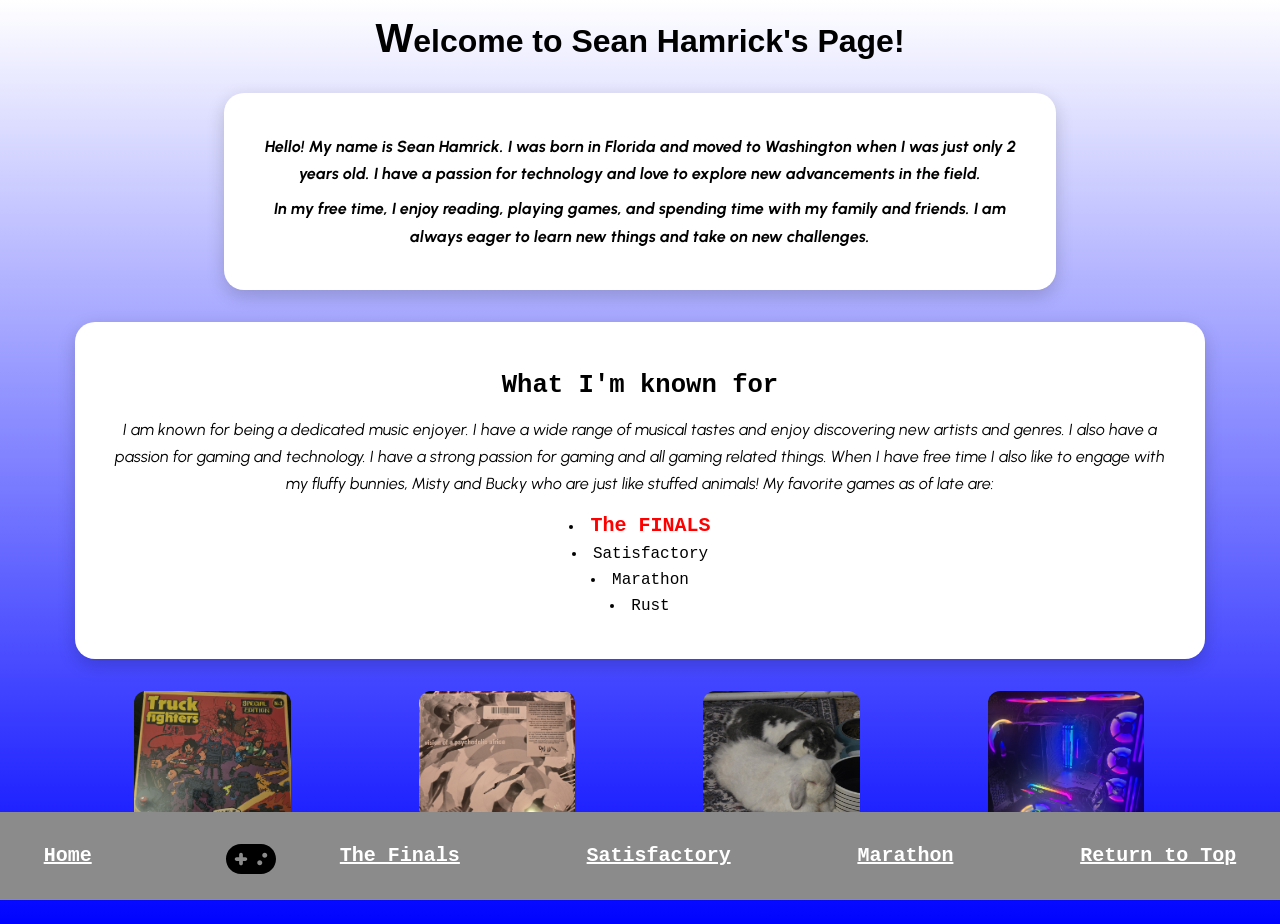
<file: index.html>
<!DOCTYPE html>
<html lang="en">
<head>
    <meta charset="UTF-8">
    <title>Introduction to Sean Hamrick</title>
    <link rel="stylesheet" href="css/styles.css">
</head>
<link rel="preconnect" href="https://fonts.googleapis.com">
<link rel="preconnect" href="https://fonts.gstatic.com" crossorigin>
<link href="https://fonts.googleapis.com/css2?family=Urbanist:ital,wght@0,100..900;1,100..900&display=swap" rel="stylesheet">
<body>

    <!-- Navbar -->
    <div id="nav-bar-placeholder"></div>
    <script src="../scripts/main.js"></script>

    <!-- Title -->
     <i class="fa-solid fa-gamepad"></i>
    <h1 id="title">Welcome to Sean Hamrick's Page!</h1>

    <!-- White Content Box -->
    <div id="introbox">
        <p>
            Hello! My name is Sean Hamrick. I was born in Florida and moved to Washington
            when I was just only 2 years old. I have a passion for technology and love
            to explore new advancements in the field.
        </p>

        <p>
            In my free time, I enjoy reading, playing games, and spending time with my
            family and friends. I am always eager to learn new things and take on new challenges.
        </p>
    </div>
    <div id="maintext">
        <h2>What I'm known for</h2>
        <p>
            I am known for being a dedicated music enjoyer. I have a wide range of musical tastes and enjoy discovering new artists and genres. I also have a passion for gaming and technology.
            I have a strong passion for gaming and all gaming related things. When I have free time I also like to engage with my fluffy bunnies, Misty and Bucky who are just like stuffed animals! My favorite games as of late are:
        </p>
        <ul>
            <li>The FINALS</li>
            <li>Satisfactory</li>
            <li>Marathon</li>
            <li>Rust</li>
        </ul>
    </div>
    <div class="image-grid">
        <img src="images/index1.jpg">
        <img src="images/index2.jpg">
        <img src="images/index3.jpg">
        <img src="images/index4.jpg">
    </div>
</body>
</html>
</file>
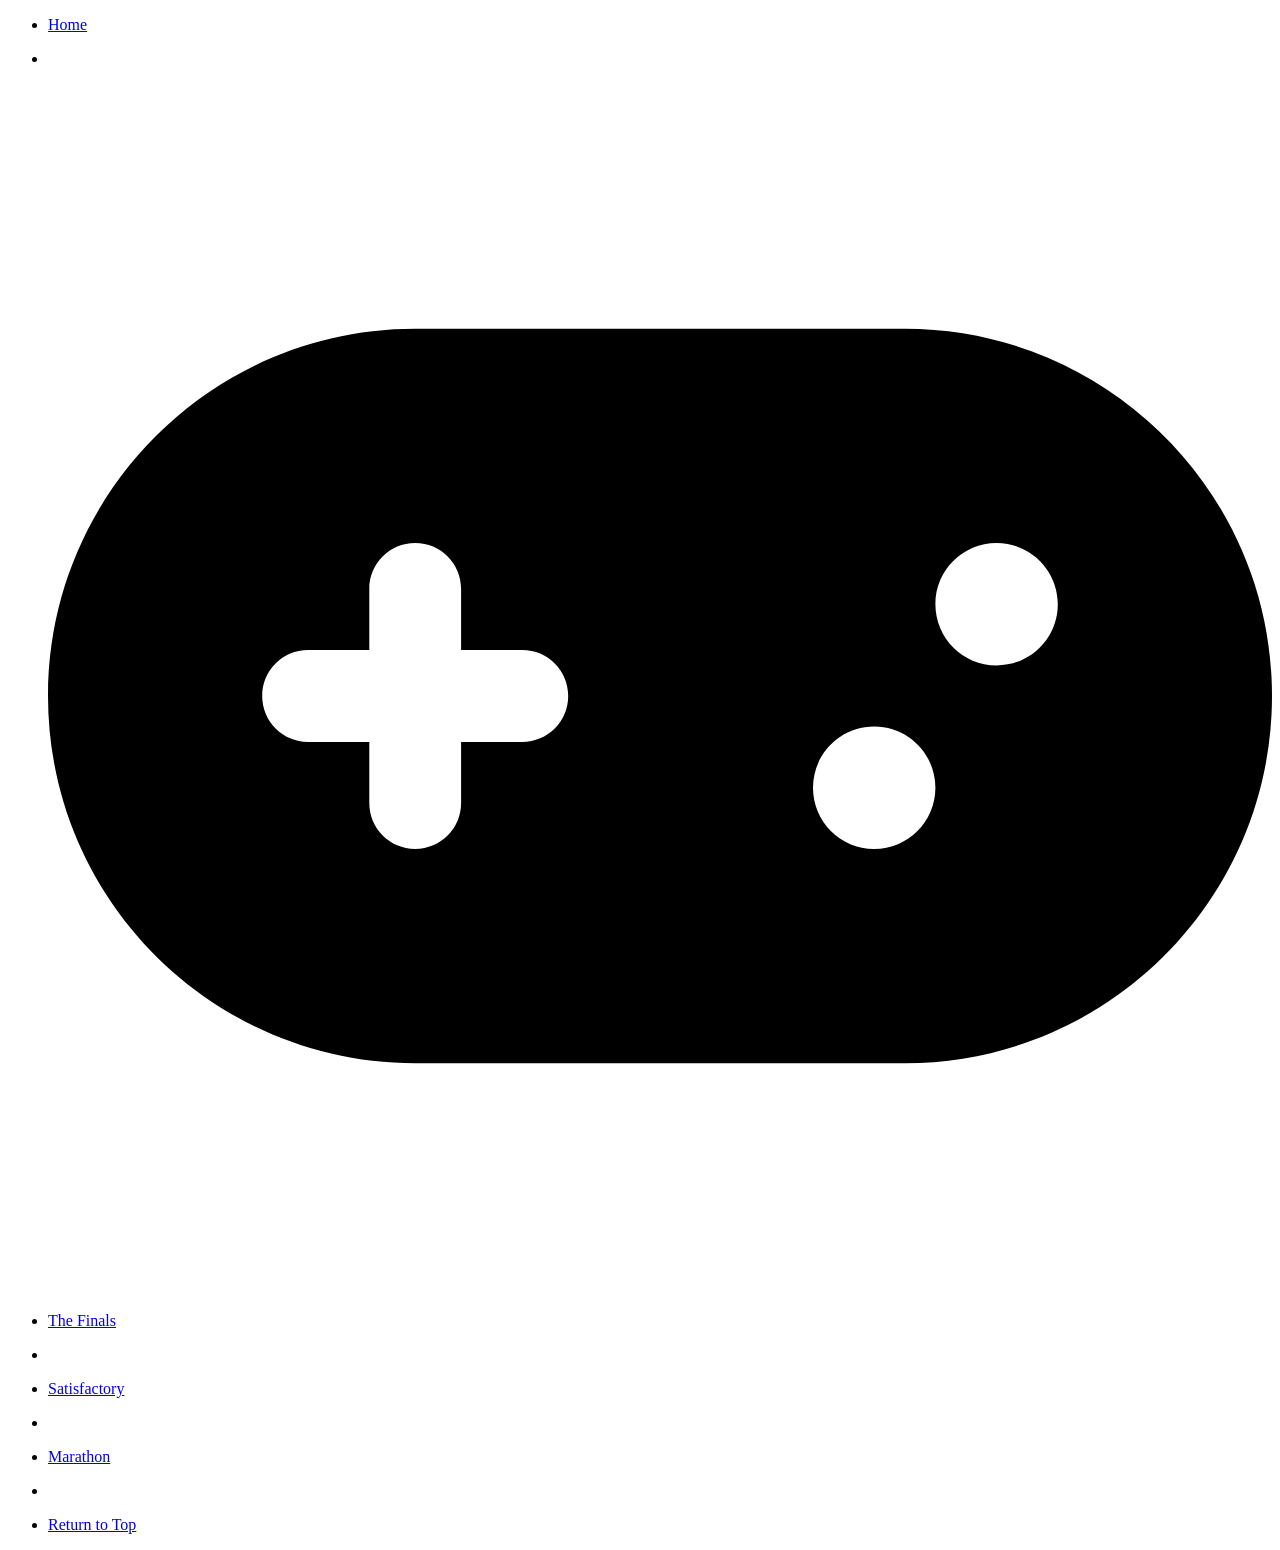
<file: nav.html>
<!--
    nav.html
    Purpose: Shared navigation fragment inserted into pages via JavaScript.
    Notes: This file is a small HTML fragment intended to be fetched (see `scripts/main.js`).
    Link paths are relative to the pages that include this fragment (e.g., `../index.html`).
-->
<!DOCTYPE html>
<head>
        <title>navbar</title>
        </head>
<body>
<nav class="navbar">
    <ul class="nav-links">
        <li><a href="../index.html">Home</a></li>
        <li><p></p></li>
        <div class="nav-icon">
            <svg xmlns="http://www.w3.org/2000/svg" viewBox="0 0 640 640">
                <path d="M448 128C554 128 640 214 640 320C640 426 554 512 448 512L192 512C86 512 0 426 0 320C0 214 86 128 192 128L448 128zM192 240C178.7 240 168 250.7 168 264L168 296L136 296C122.7 296 112 306.7 112 320C112 333.3 122.7 344 136 344L168 344L168 376C168 389.3 178.7 400 192 400C205.3 400 216 389.3 216 376L216 344L248 344C261.3 344 272 333.3 272 320C272 306.7 261.3 296 248 296L216 296L216 264C216 250.7 205.3 240 192 240zM432 336C414.3 336 400 350.3 400 368C400 385.7 414.3 400 432 400C449.7 400 464 385.7 464 368C464 350.3 449.7 336 432 336zM496 240C478.3 240 464 254.3 464 272C464 289.7 478.3 304 496 304C513.7 304 528 289.7 528 272C528 254.3 513.7 240 496 240z"/></svg>
        </div>
        <li><a href="../pages/thefinals.html"> The Finals</a></li>
        <li><p></p></li>
        <li><a href="../pages/page3.html">Satisfactory</a></li>
        <li><p></p></li>
        <li><a href="../pages/page4.html">Marathon</a></li>
        <li><p></p></li>
        <li><a href="#top">Return to Top</a></li>
    </ul>
</nav>
</body>
    <!-- End of navigation fragment -->
</file>
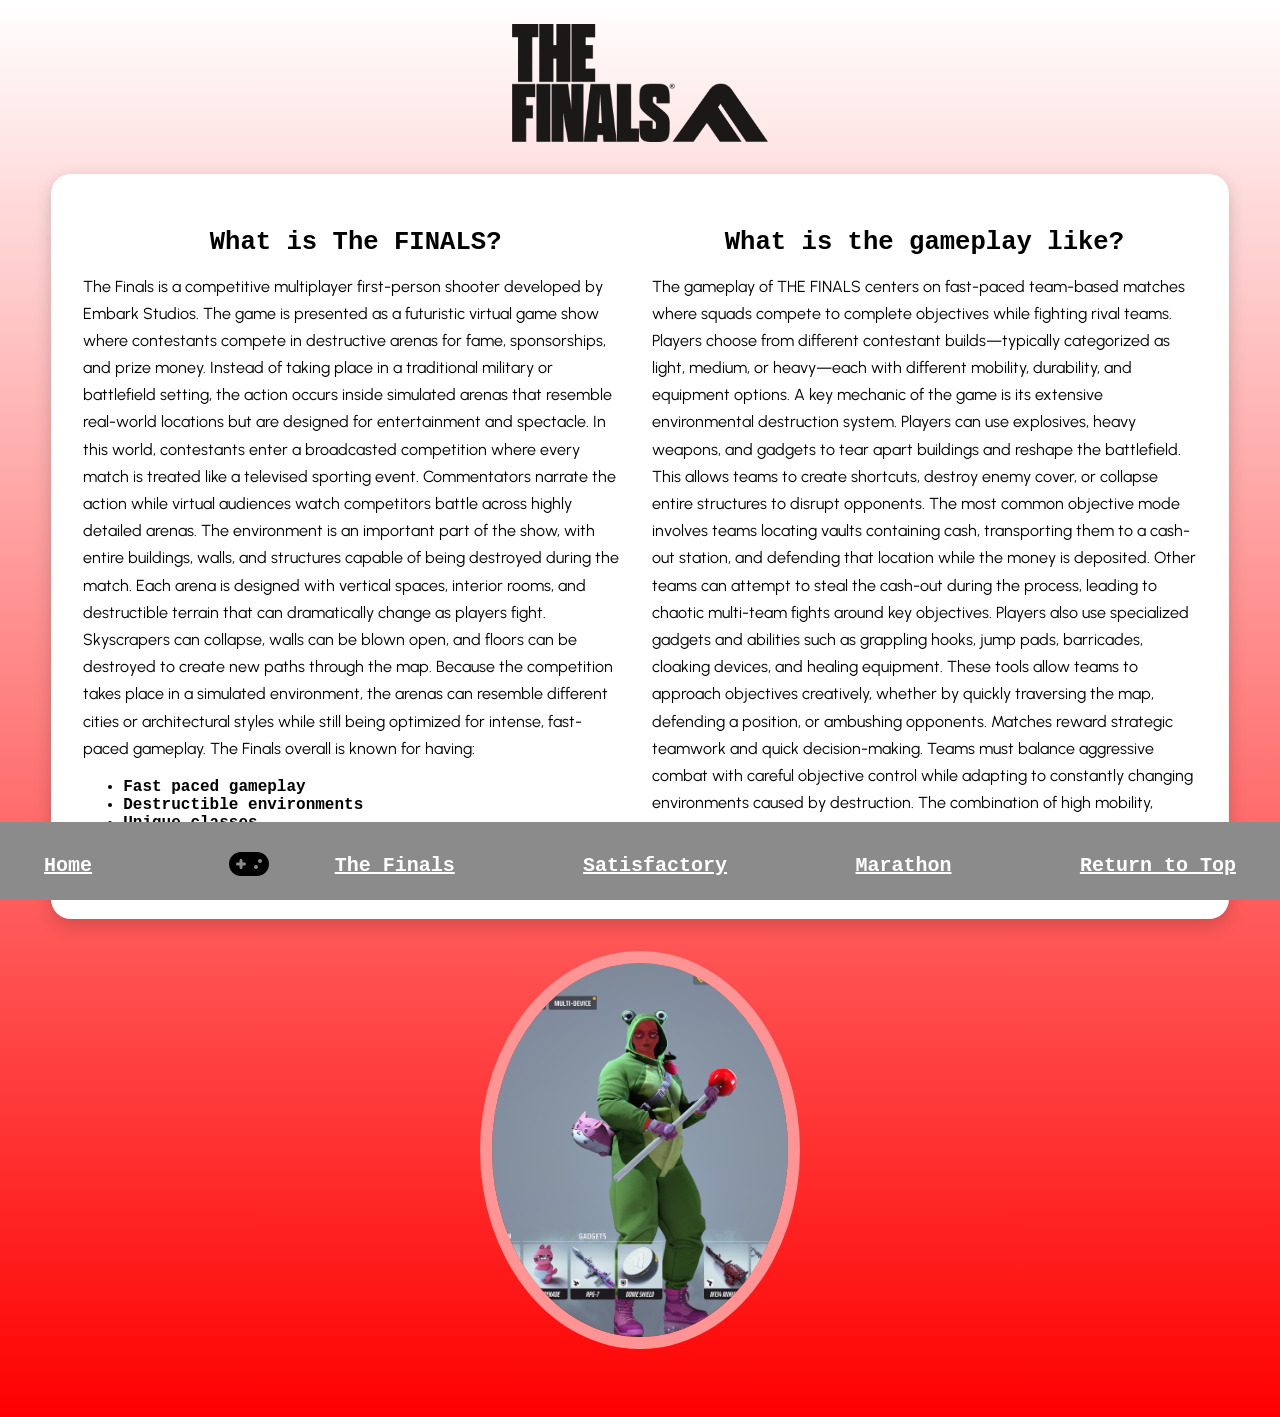
<file: pages/thefinals.html>
<!DOCTYPE html>
<html lang="en">

<head>
    <meta charset="UTF-8">
    <meta name="viewport" content="width=device-width, initial-scale=1.0">
    <title>Sean's Intro To The Finals</title>
    <link rel="stylesheet" href="../css/finalssheet.css">
</head>

<body class="gamepage">

    <!-- Logo -->
    <div class="thefinalslogo">
        <img src="../images/The_Finals_logo.png" alt="The Finals Logo">
    </div>

    <!-- FLEX TEXT CONTAINER ONLY -->
    <main class="maintext">
        <div class="row">

            <div class="column">
                <h2>What is The FINALS?</h2>
                <p>
                    The Finals is a competitive multiplayer first-person shooter developed by Embark Studios. The game is presented as a futuristic virtual game show where contestants compete in destructive arenas for fame, sponsorships, and prize money. Instead of taking place in a traditional military or battlefield setting, the action occurs inside simulated arenas that resemble real-world locations but are designed for entertainment and spectacle.

                    In this world, contestants enter a broadcasted competition where every match is treated like a televised sporting event. Commentators narrate the action while virtual audiences watch competitors battle across highly detailed arenas. The environment is an important part of the show, with entire buildings, walls, and structures capable of being destroyed during the match.

                    Each arena is designed with vertical spaces, interior rooms, and destructible terrain that can dramatically change as players fight. Skyscrapers can collapse, walls can be blown open, and floors can be destroyed to create new paths through the map. Because the competition takes place in a simulated environment, the arenas can resemble different cities or architectural styles while still being optimized for intense, fast-paced gameplay. The Finals overall is known for having:
                </p>
                <div class="lists">
                <ul>
                    <li>Fast paced gameplay</li>
                    <li>Destructible environments</li>
                    <li>Unique classes</li>
                </ul>
                </div>
            </div>

            <div class="column">
                <h2>What is the gameplay like?</h2>
                <p>
                    The gameplay of THE FINALS centers on fast-paced team-based matches where squads compete to complete objectives while fighting rival teams. Players choose from different contestant builds—typically categorized as light, medium, or heavy—each with different mobility, durability, and equipment options.

                 A key mechanic of the game is its extensive environmental destruction system. Players can use explosives, heavy weapons, and gadgets to tear apart buildings and reshape the battlefield. This allows teams to create shortcuts, destroy enemy cover, or collapse entire structures to disrupt opponents.

                    The most common objective mode involves teams locating vaults containing cash, transporting them to a cash-out station, and defending that location while the money is deposited. Other teams can attempt to steal the cash-out during the process, leading to chaotic multi-team fights around key objectives.

                    Players also use specialized gadgets and abilities such as grappling hooks, jump pads, barricades, cloaking devices, and healing equipment. These tools allow teams to approach objectives creatively, whether by quickly traversing the map, defending a position, or ambushing opponents.

                    Matches reward strategic teamwork and quick decision-making. Teams must balance aggressive combat with careful objective control while adapting to constantly changing environments caused by destruction. The combination of high mobility, destructible maps, and competitive objectives creates a dynamic experience where no two matches play out exactly the same.
                </p>
            </div>

        </div>
    </main>
    <div id="nav-bar-placeholder"></div>
    <script src="../scripts/main.js"></script>
    <div class="image-container">
        <img src="../images/image.png" alt="Gameplay Image" class="roundcoloredborder">
    </div>

</body>
</html>
</file>
<file: css/styles.css>
/* =========================
   GLOBAL
========================= */
@font-face {
    font-family: 'Urbanist';
    src: url('../fonts/Urbanist-Regular.woff') format('woff');
    font-weight: normal;
    font-style: normal;
    font-display: swap;
}

body {
    min-height: 100vh;
    font-family: Arial, Helvetica, sans-serif;
    background-image: linear-gradient(to top, #0004ff, #ffffff);
    overflow-x: hidden;
}


/* =========================
   TITLE
========================= */

h1, #title {
    font-family: Copperplate Gothic Light, sans-serif;
    color: #000000;
    text-align: center;
    font-size: clamp(1.5rem, 4vw, 2rem);
    margin-top: 1rem;
}

#title::first-letter {
    color: #000000;
    font-size: 1.25em;
}

/* =========================
   MAIN CONTENT BOX
========================= */
#introbox {
    background-color: #ffffff;
    width: clamp(60%, 60vw, 900px);
    margin: 2rem auto;
    padding: 2rem;
    border-radius: 1.25rem;
    box-shadow: 0 6px 18px rgba(0, 0, 0, 0.18);
}

#introbox p {
    font-family: urbanist;
    font-style: italic;
    font-weight: bold;
    color: #000000;
    font-size: clamp(1rem, 1.1vw, 1.25rem);
    line-height: 1.7;
    text-align: center;
    margin: 0.5em 0;
}

#maintext {
    background-color: #ffffff;
    width: clamp(50%, 60vw, 900px);
    margin: 2rem auto;
    padding: 2rem;
    border-radius: 1.25rem;
    box-shadow: 0 6px 18px rgba(0, 0, 0, 0.18);
}

#maintext p {
    font-family: urbanist;
    font-style: italic;
    color: #000000;
    font-size: clamp(1rem, 1.1vw, 1.25rem);
    line-height: 1.7;
    text-align: center;
    margin: 0.5em 0;
}

#maintext h2 {
    font-family: 'Courier New', Courier, monospace;
    font-size: clamp(1.5rem, 2vw, 2rem);
    margin-bottom: 1rem;
    text-align: center;
}

.image-grid {
    display: grid;
    grid-template-columns: repeat(auto-fit, minmax(250px, 1fr));
    padding-left: 10%;
}

.image-grid img {
    width:55%;
    height: auto;
    border-radius: 0.75rem;
    display: block;
}

/* =========================
   GAME LIST
========================= */

.gamelist {
    text-align: center;
    font-family: Arial, sans-serif;
    color: #420000;
    font-size: clamp(1rem, 1.1vw, 1.25rem);
    font-weight: bold;
    margin-top: 1em;
}

#maintext ul {
    list-style-position: inside;
    text-align: center;
    padding-left: 0;
    font-family: 'Courier New', Courier, monospace;
    color: #000000;
    margin-top: 1em;
}

#maintext ul li {
    margin: 0.5em 0;
}

#maintext ul::first-line {
    font-family: 'Courier New', Courier, monospace;
    color: #ff0000;
    font-size: 125%;
    font-weight: bold;
}

/* =========================
   NAVBAR
========================= */

.navbar {
    position: fixed;
    right: 0;
    top: 50%;
    transform: translateY(-50%);
    background-color: #8b8b8b;
    padding: 1.5em 1em;
    padding-top: 100%;
    padding-bottom: 100%;
    border-radius: 0.75em;
    z-index: 1000;
}
svg{
    width:150px;
    height:150px;
    fill:currentColor;
    padding-left: 8px;
}
.nav-links {
    list-style: none;
    margin: 0;
    padding: 0;
    display: flex;
    flex-direction: column;
}

.nav-links a {
    color: rgb(255, 255, 255);
    display: block;
    text-align: center;
    font-family: 'Courier New', Courier, monospace;
    font-weight: bold;
    font-size: 125%;
    padding-top: 1.25rem;
}

/* =========================
   FOOTER
========================= */

.footer {
    position: absolute;
    bottom: 0;
    width: 100%;
    text-align: left;
    color: #ffffff;
    padding-left: 1%;
    padding-bottom: 10%;
}

/* =========================
   RESPONSIVE LAYOUT
========================= */

/* Breakpoint 1900px */
@media (max-width: 1900px) {
    #maintext {
        width: clamp(85%, 70vw, 800px);
        padding: 1.75rem;
    }
    svg{
        width:50px;
        height:50px;
        fill:currentColor;
        padding-top: 10px;
}
    .navbar {
        position: fixed;
        top: auto;
        bottom: 0;
        left: 0;
        right: 0;
        transform: none;
        border-radius: 0;
        padding: 0.75rem;
    }

    .nav-links {
        flex-direction: row;
        justify-content: space-around;
    }
}

/* Breakpoint 900px */
@media (max-width: 900px) {
    #maintext {
        width: 95%;
        padding: 1.5rem;
    }

    .navbar {
        position: fixed;
        top: auto;
        bottom: 0;
        left: 0;
        right: 0;
        transform: none;
        padding: 0.75rem;
    }

    .nav-links {
        flex-direction: row;
        justify-content: space-around;
    }
}

@media (max-width: 670px) {
    .nav-links a {
        font-size: medium;
    }
}

@media (max-width: 587px) {
    .image-grid {
        padding-right: 10%;
        padding-bottom: 25%;
    }
    .image-grid img {
        width: 100%;
    }
}
/* Breakpoint 600px */
@media (max-width: 600px) {
    #maintext {
        padding: 1.25rem;
    }

    .navbar {
        position: fixed;
        top: auto;
        bottom: 0;
        left: 0;
        right: 0;
        transform: none;
        border-radius: 0;
        padding: 0.75rem;
    }

    .nav-links {
        flex-direction: row;
        justify-content: space-around;
    }

    .nav-links a {
        font-size: 0.9rem;
    }
}

/* Breakpoint 350px */
@media (max-width: 350px) {
    #maintext {
        padding: 1rem;
    }

    .nav-links a {
        font-size: 0.75rem;
    }

    h1, #title {
        font-size: clamp(1.2rem, 4vw, 1.5rem);
    }
}
</file>
<file: css/finalssheet.css>
/* =========================
   GLOBAL
========================= */
@font-face {
    font-family: 'Urbanist';
    src: url('../fonts/Urbanist-Regular.woff') format('woff');
    font-weight: normal;
    font-style: normal;
    font-display: swap;
}
* {
    box-sizing: border-box;
}

body {
    margin: 0;
    min-height: 100vh;
    background-image: linear-gradient(to top, #ff0000, #ffffff);
    overflow-x: hidden;
    font-family: Arial, Helvetica, sans-serif;
}

/* =========================
   LOGO
========================= */

.thefinalslogo img {
    display: block;
    margin: 1.5rem auto;
    width: clamp(180px, 20vw, 350px);
    height: auto;
}

/* =========================
   MAIN TEXT PANEL
========================= */

.maintext {
    background: white;
    border-radius: 1.25rem;
    padding: 2rem;
    margin: 2rem auto;
    width: min(90%, 1100px);
    box-shadow: 0 6px 18px rgba(0, 0, 0, 0.18);
}

.row {
    display: flex;
    gap: 2rem;
}

.column {
    flex: 2;
}

.maintext p {
    margin: 0 0 1rem 0;
    line-height: 1.7;
    font-size: clamp(1rem, 1.2vw, 1.2rem);
    text-align: left;
    font-family: urbanist;
}

.maintext h2 {
    font-family: 'Courier New', Courier, monospace;
    font-size: clamp(1.5rem, 2vw, 2rem);
    margin-bottom: 1rem;
    text-align: center;
}

.lists ul {
    font-family: 'Courier New', Courier, monospace;
    font-size: clamp(1rem, 1.2vw, 1.2rem);
    font-weight: bold;
}

/* =========================
   IMAGE
========================= */

.image-container {
    text-align: center;
    margin: 2rem 0 4rem 0;
}

.roundcoloredborder {
    width: clamp(180px, 25vw, 400px);
    border-radius: 50%;
    border: 0.75rem solid #ff9494;
}

/* =========================
   NAVBAR (DESKTOP)
========================= */
svg{
    width:150px;
    height:150px;
    fill:currentColor;
    padding-left: 8px;
}
.navbar {
    position: fixed;
    right: 0;
    top: 50%;
    transform: translateY(-50%);
    background-color: #8b8b8b;
    padding: 1.5em 1em;
    padding-top: 100%;
    padding-bottom: 100%;
    border-radius: 0.75em;
    z-index: 1000;
}

.nav-links {
    list-style: none;
    margin: 0;
    padding: 0;
    display: flex;
    flex-direction: column;
}

.nav-links a {
    color: rgb(255, 255, 255);
    display: block;
    text-align: center;
    font-family: 'Courier New', Courier, monospace;
    font-weight: bold;
    font-size: 125%;
    padding-top: 1.25rem;
}

/* =========================
   BREAKPOINT — 1100px
========================= */

@media (max-width: 1450px) {

    .row {
        gap: 1.5rem;
    }

    .maintext {
        width: 92%;
    }
    svg{
        width:50px;
        height:50px;
        fill:currentColor;
        padding-top: 10px;
}
    .navbar {
        position: fixed;
        top: auto;
        bottom: 0;
        left: 0;
        right: 0;
        transform: none;
        border-radius: 0;
        padding: 0.75rem;
    }

    .nav-links {
        flex-direction: row;
        justify-content: space-around;
    }
}

/* =========================
   BREAKPOINT — 900px
========================= */

@media (max-width: 900px) {

    .row {
        flex-direction: column;
    }

    .maintext {
        padding: 1.5rem;
        padding-bottom: 80px; /* space for bottom nav */
    }

    .image-container {
        padding-bottom: 80px;
    }
}
@media (max-width: 670px) {
    .nav-links a {
        font-size: medium;
    }
}

@media (max-width: 670px) {
    .nav-links a {
        font-size: medium;
    }
}

/* =========================
   BREAKPOINT — 600px
========================= */

@media (max-width: 600px) {

    .maintext p {
        font-size: 1rem;
    }

    .roundcoloredborder {
        width: 70%;
    }
}

/* =========================
   BREAKPOINT — 350px
========================= */

@media (max-width: 350px) {

    .maintext {
        padding: 1.25rem;
    }

    .maintext p {
        font-size: 0.95rem;
    }

    .nav-links a {
        font-size: 0.75rem;
    }
}
</file>
